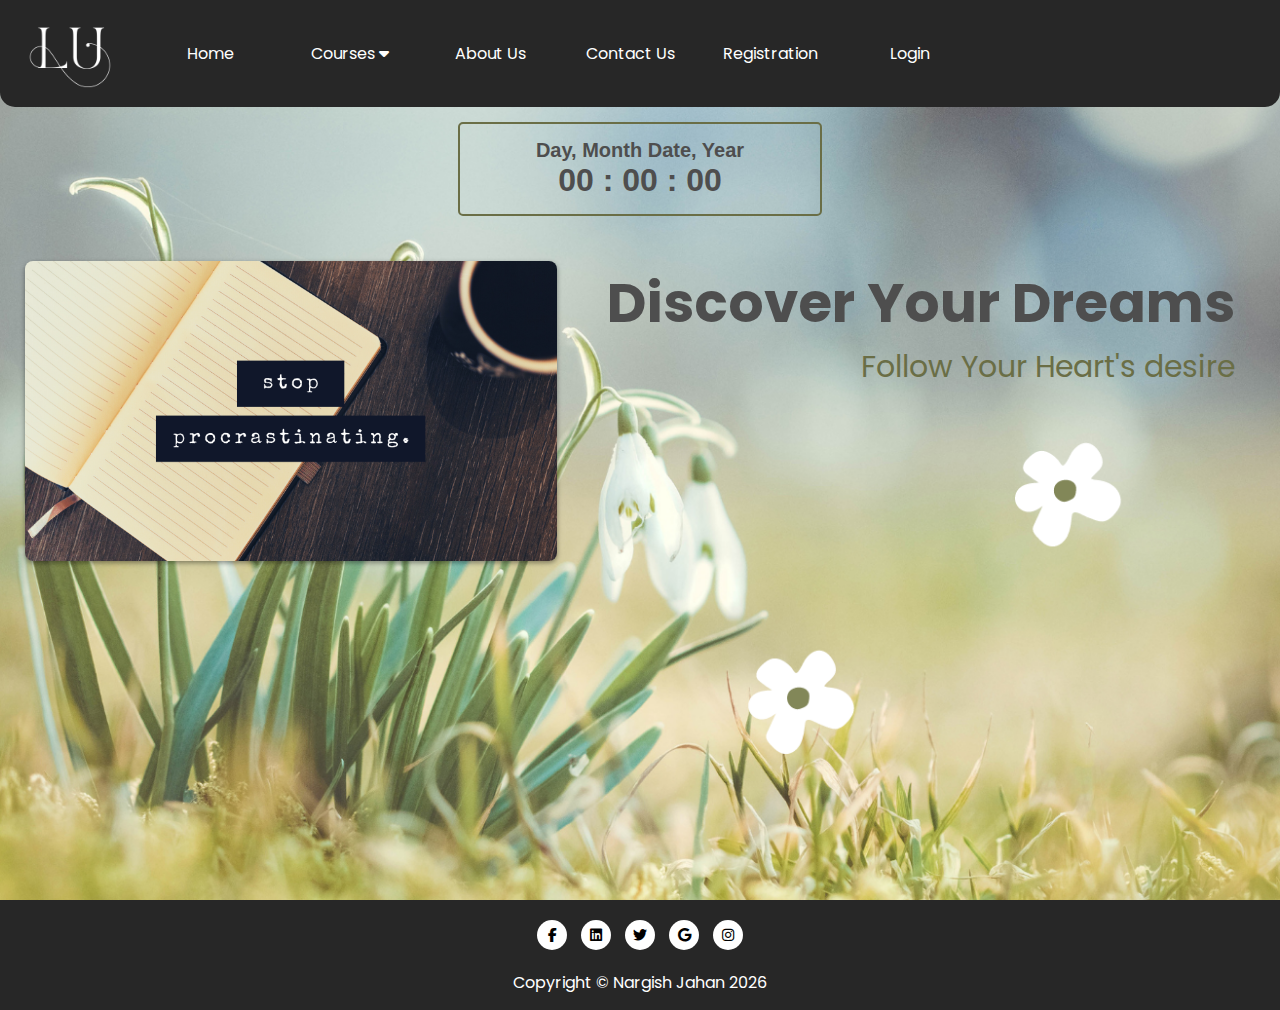
<file: index.html>
<!DOCTYPE html>
<html lang="en">

<head>
    <meta charset="UTF-8">
    <meta http-equiv="X-UA-Compatible" content="IE=edge">
    <meta name="viewport" content="width=device-width, initial-scale=1.0">
    <link rel="stylesheet" href="index.css">
    <link rel="stylesheet" href="headerFooter.css">
    <link rel="stylesheet" href="https://cdnjs.cloudflare.com/ajax/libs/font-awesome/6.1.1/css/all.min.css">
    <title>Leading CS Institute</title>
</head>

<body>
    <section class="header">
        <nav>
            <a href="index.html"> <img src="logo (3).png" alt="logo" id="logo">
            </a>
            <i class="fa fa-bars" onclick="showMenu()" id="show"></i>
            <i class="fa fa-bars" onclick="hideMenu()" id="hide"></i>
            <div class="nav-lists" id="navLinks">
                <ul>
                    <li><a href="index.html">Home</a></li>
                    <li><a href="#">Courses <i class="fa fa-caret-down"></i></a>
                        <ul>
                            <li><a href="oop.html">OOP</a></li>
                            <li><a href="java.html">JAVA</a></li>
                            <li><a href="toc.html">TOC</a></li>
                            <li><a href="js.html">JavaScript</a></li>
                            <li><a href="ml.html">ML</a></li>
                        </ul>
                    </li>
                    <li><a href="about.html">About Us</a></li>
                    <li><a href="contactUs.html">Contact Us</a></li>
                    <li><a href="registration.html">Registration</a></li>
                    <li><a href="login.html">Login</a></li>
                </ul>
            </div>
        </nav>
        <div class="datetime">
            <h2 id="date">Day, Month Date, Year</h2>
            <h1 id="clock">00 : 00 : 00</h1>
        </div>


        <div class="container">
            <div class="banner">
                <img height="300" max-width="700" name="slide" src="Coffee.png" />
            </div>
            <div class="text">
                <h1>Discover Your Dreams</h1>
                <p>Follow Your Heart's desire</p>
            </div>
        </div>
    </section>

    <footer class="bottom-container">
        <ul>
            <li><a href="https://www.facebook.com/jaaahaaan"><i class="fa-brands fa-facebook-f"></i></a></li>
            <li><a href="#"><i class="fa-brands fa-linkedin"></i></a></li>
            <li><a href="#"><i class="fa-brands fa-twitter"></i></a></li>
            <li><a href="#"><i class="fa-brands fa-google"></i></a></li>
            <li><a href="#"><i class="fa-brands fa-instagram"></i></a></li>
        </ul>
        <p>Copyright &copy; Nargish Jahan <span id="year"></span></p>
    </footer>

    <script src="menu.js"></script>
    <script src="index.js"></script>

</body>

</html>
</file>
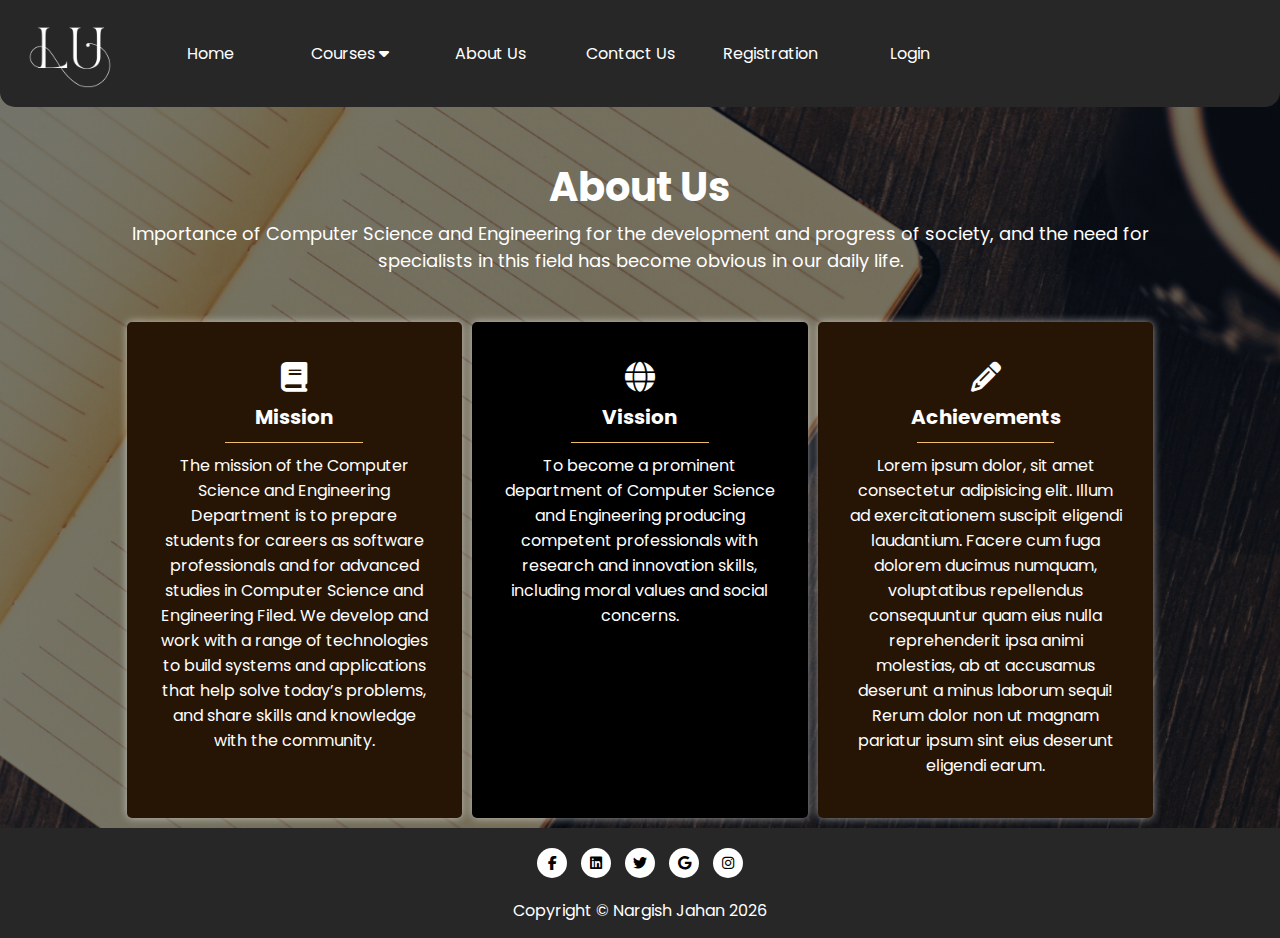
<file: about.html>
<!DOCTYPE html>
<html lang="en">

<head>
    <meta charset="UTF-8">
    <meta http-equiv="X-UA-Compatible" content="IE=edge">
    <meta name="viewport" content="width=device-width, initial-scale=1.0">
    <link rel="stylesheet" href="headerFooter.css">
    <link rel="stylesheet" href="about.css">
    <link rel="stylesheet" href="https://cdnjs.cloudflare.com/ajax/libs/font-awesome/6.1.1/css/all.min.css">

    <title>About Us</title>
</head>

<body>
    <nav>
        <a href="index.html"> <img src="logo (3).png" alt="logo" id="logo">
        </a>
        <i class="fa fa-bars" onclick="showMenu()" id="show"></i>
        <i class="fa fa-bars" onclick="hideMenu()" id="hide"></i>
        <div class="nav-lists" id="navLinks">
            <ul>
                <li><a href="index.html">Home</a></li>
                <li><a href="#">Courses <i class="fa fa-caret-down"></i></a>
                    <ul>
                        <li><a href="oop.html">OOP</a></li>
                        <li><a href="java.html">JAVA</a></li>
                        <li><a href="toc.html">TOC</a></li>
                        <li><a href="js.html">JavaScript</a></li>
                        <li><a href="ml.html">ML</a></li>
                    </ul>
                </li>
                <li><a href="about.html">About Us</a></li>
                <li><a href="contactUs.html">Contact Us</a></li>
                <li><a href="registration.html">Registration</a></li>
                <li><a href="login.html">Login</a></li>
            </ul>
        </div>
    </nav>
    <div class="about">
        <div class="about-1">
            <h1>About Us</h1>
            <p>Importance of Computer Science and Engineering for the development and progress of society, and the need
                for specialists in this field has become obvious in our daily life.</p>
        </div>

        <div class="about-2">
            <div class="content">
                <i class="fa fa-book"></i>
                <h3>Mission</h3>
                <hr>
                <p>The mission of the Computer Science and Engineering Department is to prepare students for careers as
                    software professionals and for advanced studies in Computer Science and Engineering Filed. We
                    develop and work with a range of technologies to build systems and applications that help solve
                    today’s problems, and share skills and knowledge with the community.</p>
            </div>
            <div class="content">
                <i class="fa fa-globe"></i>
                <h3>Vission</h3>
                <hr>
                <p>To become a prominent department of Computer Science and Engineering producing competent
                    professionals with research and innovation skills, including moral values and social concerns.</p>
            </div>
            <div class="content">
                <i class="fa fa-pencil"></i>
                <h3>Achievements</h3>
                <hr>
                <p>Lorem ipsum dolor, sit amet consectetur adipisicing elit. Illum ad exercitationem suscipit eligendi
                    laudantium. Facere cum fuga dolorem ducimus numquam, voluptatibus repellendus consequuntur quam eius
                    nulla reprehenderit ipsa animi molestias, ab at accusamus deserunt a minus laborum sequi! Rerum
                    dolor non ut magnam pariatur ipsum sint eius deserunt eligendi earum.</p>
            </div>
        </div>
    </div>
    <footer class="bottom-container">
        <ul>
            <li><a href="https://www.facebook.com/jaaahaaan"><i class="fa-brands fa-facebook-f"></i></a></li>
            <li><a href="#"><i class="fa-brands fa-linkedin"></i></a></li>
            <li><a href="#"><i class="fa-brands fa-twitter"></i></a></li>
            <li><a href="#"><i class="fa-brands fa-google"></i></a></li>
            <li><a href="#"><i class="fa-brands fa-instagram"></i></a></li>
        </ul>
        <p>Copyright &copy; Nargish Jahan <span id="year"></span></p>
    </footer>
    <script src="menu.js"></script>
</body>

</html>
</file>
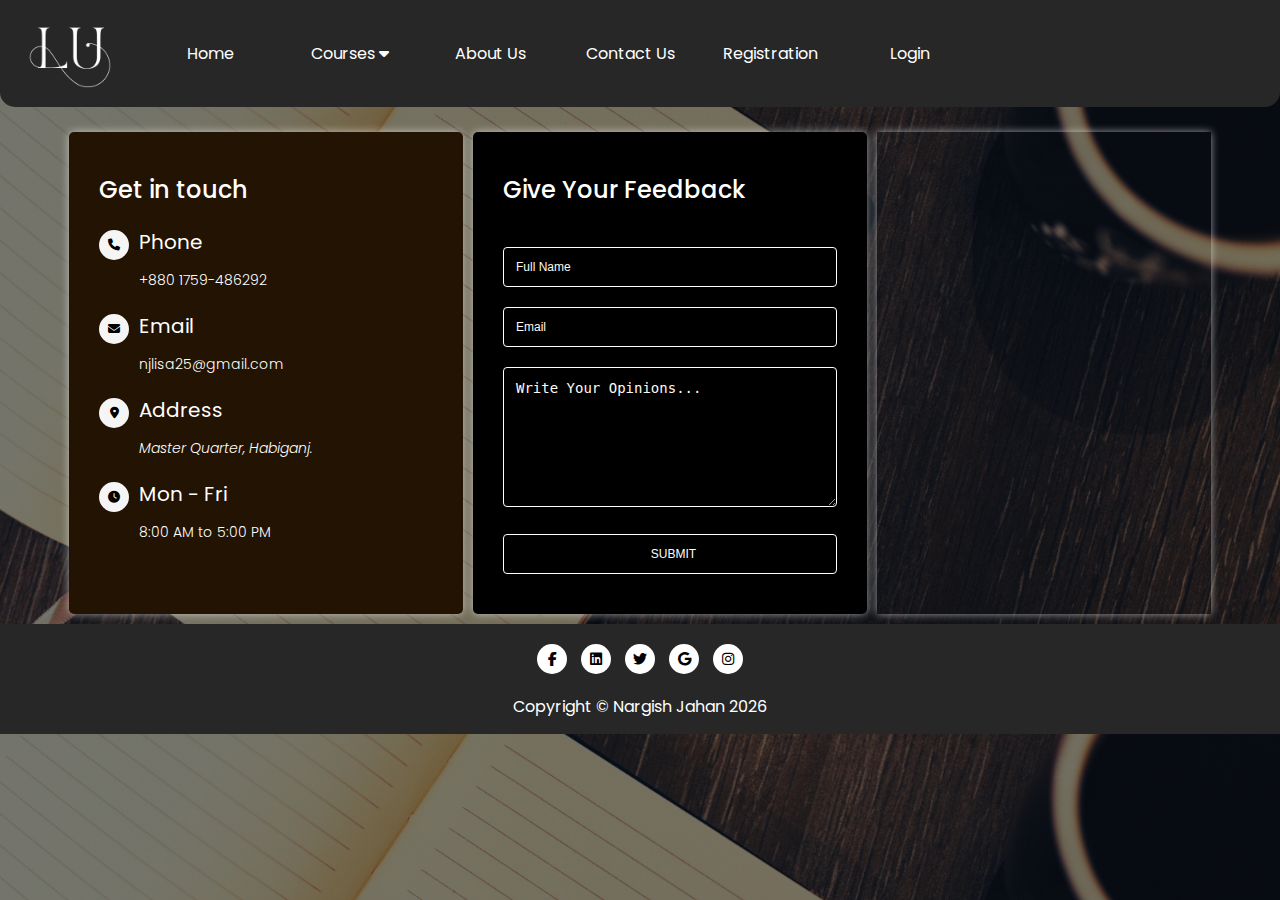
<file: contactUs.html>
<!DOCTYPE html>
<html lang="en">

<head>
    <meta charset="UTF-8">
    <meta http-equiv="X-UA-Compatible" content="IE=edge">
    <meta name="viewport" content="width=device-width, initial-scale=1.0">
    <link rel="stylesheet" href="contactus.css">
    <link rel="stylesheet" href="https://cdnjs.cloudflare.com/ajax/libs/font-awesome/6.1.1/css/all.min.css">
    <link rel="stylesheet" href="headerFooter.css">

    <title>Contact Us</title>
</head>

<body>
    <nav>
        <a href="index.html"> <img src="logo (3).png" alt="logo" id="logo">
        </a>
        <i class="fa fa-bars" onclick="showMenu()" id="show"></i>
        <i class="fa fa-bars" onclick="hideMenu()" id="hide"></i>
        <div class="nav-lists" id="navLinks">
            <ul>
                <li><a href="index.html">Home</a></li>
                <li><a href="#">Courses <i class="fa fa-caret-down"></i></a>
                    <ul>
                        <li><a href="oop.html">OOP</a></li>
                        <li><a href="java.html">JAVA</a></li>
                        <li><a href="toc.html">TOC</a></li>
                        <li><a href="js.html">JavaScript</a></li>
                        <li><a href="ml.html">ML</a></li>
                    </ul>
                </li>
                <li><a href="about.html">About Us</a></li>
                <li><a href="contactUs.html">Contact Us</a></li>
                <li><a href="registration.html">Registration</a></li>
                <li><a href="login.html">Login</a></li>
            </ul>
        </div>
    </nav>
    <div class="contact-wrap">
        <div class="content">
            <h1>Get in touch</h1>
            <h2><i class="fa fa-phone" aria-hidden="true"></i>Phone</h2>
            <p>+880 1759-486292</p>
            <h2><i class="fa fa-envelope" aria-hidden="true"></i>Email</h2>
            <p>njlisa25@gmail.com</p>
            <h2><i class="fa-solid fa-location-dot"></i>Address</h2>
            <address>Master Quarter, Habiganj.</address>
            <h2><i class="fas fa-clock"></i>Mon - Fri</h2>
            <p>8:00 AM to 5:00 PM</p>

        </div>
        <div class="content">
            <h1>Give Your Feedback</h1>
            <form action="#" method="post" onsubmit="return check()">
                <input type="text" name="fname" id="fname" placeholder="Full Name" class="content-input">
                <i class="err-icon fas fa-exclamation-circle" id="efi"></i>
                <small id="efname"></small>
                <input type="email" name="email" id="email" placeholder="Email" class="content-input">
                <i class="err-icon fas fa-exclamation-circle" id="eei"></i>
                <small id="eemail"></small>
                <textarea placeholder="Write Your Opinions..." name="tarea" id="tarea" cols="15" rows="5"
                    class="content-textarea"></textarea> </td>
                <i class="err-icon fas fa-exclamation-circle" id="eti"></i>
                <small id="etarea"></small>
                <input type="submit" name="submit" id="submit" value="SUBMIT" class="content-btn">
            </form>
        </div>
        <div class="content">
            <iframe
                src="https://www.google.com/maps/embed?pb=!1m18!1m12!1m3!1d1817.0487683483407!2d91.41163325793636!3d24.377910139143662!2m3!1f0!2f0!3f0!3m2!1i1024!2i768!4f13.1!3m3!1m2!1s0x37514457a7b02043%3A0x30fc6e74b733af84!2sMaster%20Quarter%20Rd%2C%20Habiganj!5e0!3m2!1sen!2sbd!4v1652184838828!5m2!1sen!2sbd"
                width="100%" height="auto" style="border:0;" allowfullscreen="" loading="lazy"
                referrerpolicy="no-referrer-when-downgrade"></iframe>
        </div>
    </div>
    <footer class="bottom-container">
        <ul>
            <li><a href="https://www.facebook.com/jaaahaaan"><i class="fa-brands fa-facebook-f"></i></a></li>
            <li><a href="#"><i class="fa-brands fa-linkedin"></i></a></li>
            <li><a href="#"><i class="fa-brands fa-twitter"></i></a></li>
            <li><a href="#"><i class="fa-brands fa-google"></i></a></li>
            <li><a href="#"><i class="fa-brands fa-instagram"></i></a></li>
        </ul>
        <p>Copyright &copy; Nargish Jahan <span id="year"></span></p>
    </footer>

    <script src="menu.js"></script>
    <script src="validation.js"></script>
</body>

</html>
</file>
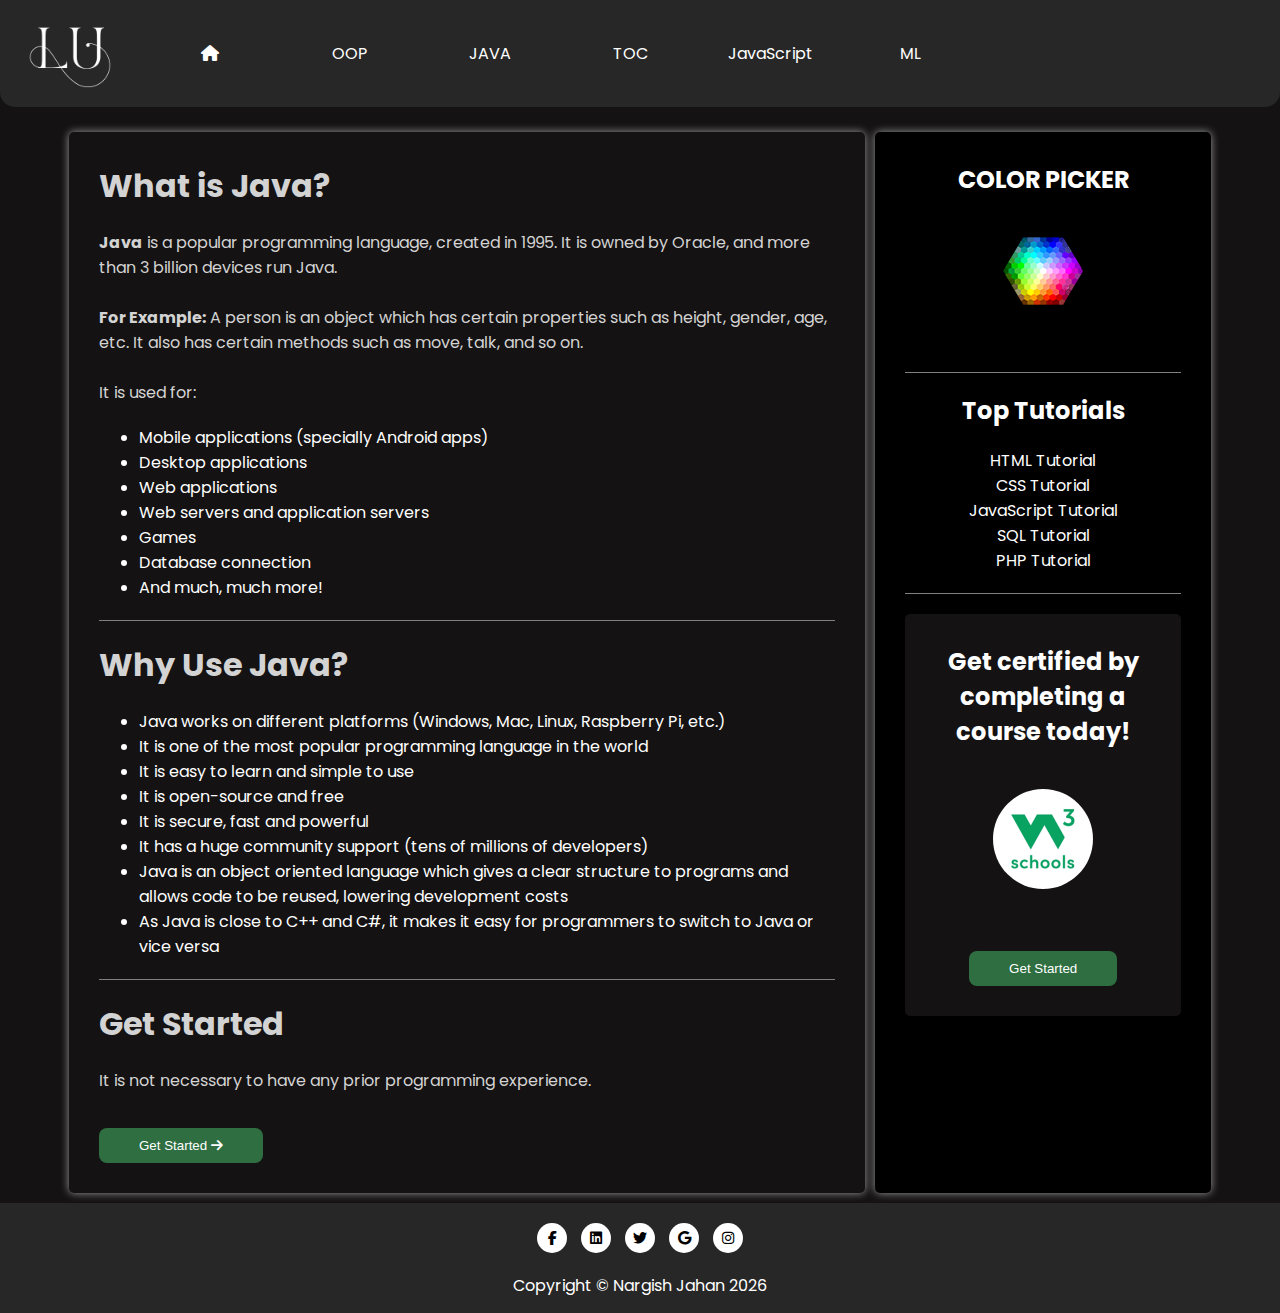
<file: java.html>
<!DOCTYPE html>
<html lang="en">

<head>
    <meta charset="UTF-8">
    <meta http-equiv="X-UA-Compatible" content="IE=edge">
    <meta name="viewport" content="width=device-width, initial-scale=1.0">
    <link rel="stylesheet" href="courses.css">
    <link rel="stylesheet" href="https://cdnjs.cloudflare.com/ajax/libs/font-awesome/6.1.1/css/all.min.css">
    <link rel="stylesheet" href="headerFooter.css">
    <title>JAVA</title>
</head>

<body>
    <nav>
        <a href="index.html"> <img src="logo (3).png" alt="logo" id="logo">
        </a>
        <i class="fa fa-bars" onclick="showMenu()" id="show"></i>
        <i class="fa fa-bars" onclick="hideMenu()" id="hide"></i>
        <div class="nav-lists" id="navLinks">
            <ul>
                <li><a href="index.html"><i class="fa fa-home"></i></a></li>
                <li><a href="oop.html">OOP</a> </li>
                <li><a href="java.html">JAVA</a></li>
                <li><a href="toc.html">TOC</a></li>
                <li><a href="js.html">JavaScript</a></li>
                <li><a href="ml.html">ML</a></li>

            </ul>
        </div>
    </nav>
    <div class="content-wrap">
        <div class="content">
            <h1>What is Java?</h1>
            <p><b>Java</b> is a popular programming language, created in 1995.

                It is owned by Oracle, and more than 3 billion devices run Java.<br><br>
                <b>For Example:</b> A person is an object which has certain properties such as height, gender, age, etc.
                It
                also has certain methods such as move, talk, and so on.<br><br>
                It is used for:
            <ul>
                <li>Mobile applications (specially Android apps)</li>
                <li>Desktop applications</li>
                <li>Web applications</li>
                <li>Web servers and application servers</li>
                <li>Games</li>
                <li>Database connection</li>
                <li>And much, much more!</li>
            </ul>
            </p>
            <hr>
            <h1>Why Use Java?</h1>
            <p>
            <ul>
                <li>Java works on different platforms (Windows, Mac, Linux, Raspberry Pi, etc.)</li>
                <li>It is one of the most popular programming language in the world</li>
                <li>It is easy to learn and simple to use</li>
                <li>It is open-source and free</li>
                <li>It is secure, fast and powerful</li>
                <li>It has a huge community support (tens of millions of developers)</li>
                <li>Java is an object oriented language which gives a clear structure to programs and allows code to be
                    reused, lowering development costs</li>
                <li>As Java is close to C++ and C#, it makes it easy for programmers to switch to Java or vice versa
                </li>
            </ul>
            </p>
            <hr>
            <h1>Get Started</h1>
            <p>It is not necessary to have any prior programming experience.</p>
            <button class="btn"><a href="https://www.w3schools.com/java/java_getstarted.asp">Get Started <i
                        class="fa-solid fa-arrow-right"></i></a></button>
        </div>

        <div class="content">
            <h2>COLOR PICKER</h2>
            <a href="https://www.w3schools.com/colors/colors_picker.asp"><img src="colorpicker2000.png"
                    alt="color picker"></a>
            <hr>
            <h2>Top Tutorials</h2>
            <p>
            <ul>
                <li><a href="https://www.w3schools.com/html/default.asp">HTML Tutorial</li></a>
                <li><a href="https://www.w3schools.com/css/default.asp">CSS Tutorial</li></a>
                <li><a href="https://www.w3schools.com/js/default.asp">JavaScript Tutorial</li></a>
                <li><a href="https://www.w3schools.com/sql/default.asp">SQL Tutorial</li></a>
                <li><a href="https://www.w3schools.com/php/default.asp">PHP Tutorial</li></a>
            </ul>
            </p>

            <hr>
            <div class="box">
                <h2>Get certified by completing a course today!</h2>
                <img src="large.webp" alt="w3schools" id="w3">
                <button class="btn"><a href="https://courses.w3schools.com/">Get Started</a></button>
            </div>
        </div>
    </div>
    <footer class="bottom-container">
        <ul>
            <li><a href="https://www.facebook.com/jaaahaaan"><i class="fa-brands fa-facebook-f"></i></a></li>
            <li><a href="#"><i class="fa-brands fa-linkedin"></i></a></li>
            <li><a href="#"><i class="fa-brands fa-twitter"></i></a></li>
            <li><a href="#"><i class="fa-brands fa-google"></i></a></li>
            <li><a href="#"><i class="fa-brands fa-instagram"></i></a></li>
        </ul>
        <p>Copyright &copy; Nargish Jahan <span id="year"></span></p>
    </footer>
    <script src="menu.js"></script>
</body>

</html>
</file>
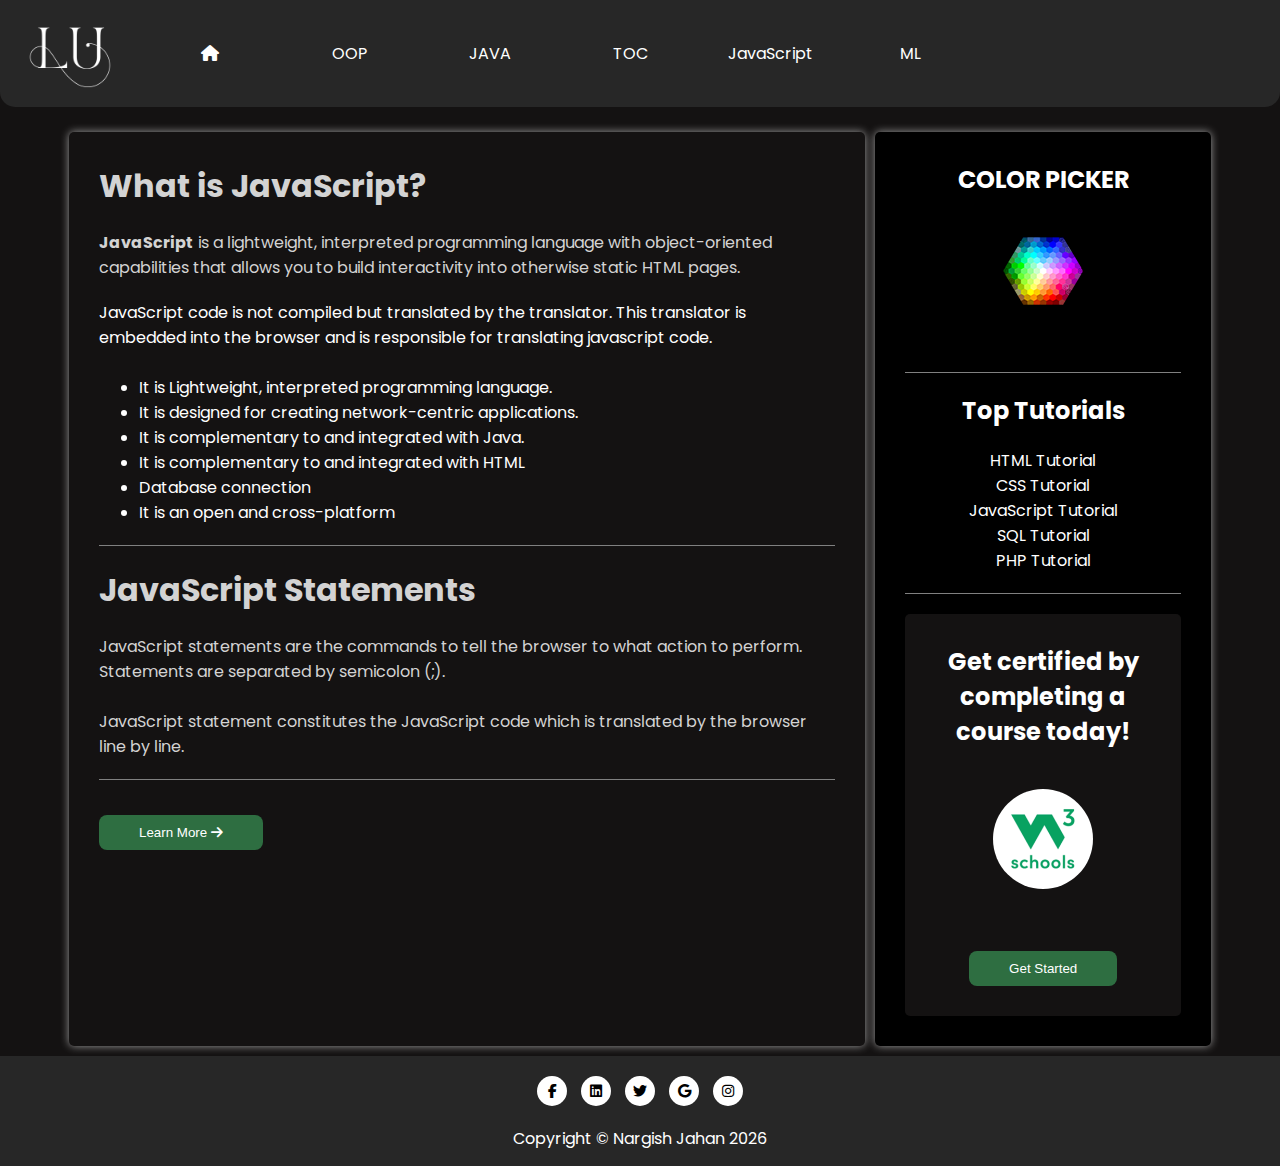
<file: js.html>
<!DOCTYPE html>
<html lang="en">

<head>
    <meta charset="UTF-8">
    <meta http-equiv="X-UA-Compatible" content="IE=edge">
    <meta name="viewport" content="width=device-width, initial-scale=1.0">
    <link rel="stylesheet" href="courses.css">
    <link rel="stylesheet" href="https://cdnjs.cloudflare.com/ajax/libs/font-awesome/6.1.1/css/all.min.css">
    <link rel="stylesheet" href="headerFooter.css">
    <title>JavaScript</title>
</head>

<body>
    <nav>
        <a href="index.html"> <img src="logo (3).png" alt="logo" id="logo">
        </a>
        <i class="fa fa-bars" onclick="showMenu()" id="show"></i>
        <i class="fa fa-bars" onclick="hideMenu()" id="hide"></i>
        <div class="nav-lists" id="navLinks">
            <ul>
                <li><a href="index.html"><i class="fa fa-home"></i></a></li>
                <li><a href="oop.html">OOP</a> </li>
                <li><a href="java.html">JAVA</a></li>
                <li><a href="toc.html">TOC</a></li>
                <li><a href="js.html">JavaScript</a></li>
                <li><a href="ml.html">ML</a></li>

            </ul>
        </div>
    </nav>
    <div class="content-wrap">
        <div class="content">
            <h1>What is JavaScript?</h1>
            <p><b>JavaScript</b> is a lightweight, interpreted programming language with object-oriented capabilities
                that allows you to build interactivity into otherwise static HTML pages.


            <blockquote>JavaScript code is not compiled but translated by the translator. This translator is embedded
                into the browser and is responsible for translating javascript code.</blockquote>
            <br>
            <ul>
                <li>It is Lightweight, interpreted programming language.</li>
                <li>It is designed for creating network-centric applications.</li>
                <li>It is complementary to and integrated with Java.</li>
                <li>It is complementary to and integrated with HTML</li>
                <li>Database connection</li>
                <li>It is an open and cross-platform</li>
            </ul>
            </p>
            <hr>
            <h1>JavaScript Statements</h1>
            <p>
                JavaScript statements are the commands to tell the browser to what action to perform. Statements are
                separated by semicolon (;).

                <br><br>JavaScript statement constitutes the JavaScript code which is translated by the browser line by
                line.
            </p>
            <hr>
            <button class="btn"><a href="https://www.w3schools.com/js/js_intro.asp">Learn More <i
                        class="fa-solid fa-arrow-right"></i></a></button>
        </div>

        <div class="content">
            <h2>COLOR PICKER</h2>
            <a href="https://www.w3schools.com/colors/colors_picker.asp"><img src="colorpicker2000.png"
                    alt="color picker"></a>

            <hr>
            <h2>Top Tutorials</h2>
            <p>
            <ul>
                <li><a href="https://www.w3schools.com/html/default.asp">HTML Tutorial</li></a>
                <li><a href="https://www.w3schools.com/css/default.asp">CSS Tutorial</li></a>
                <li><a href="https://www.w3schools.com/js/default.asp">JavaScript Tutorial</li></a>
                <li><a href="https://www.w3schools.com/sql/default.asp">SQL Tutorial</li></a>
                <li><a href="https://www.w3schools.com/php/default.asp">PHP Tutorial</li></a>
            </ul>
            </p>

            <hr>
            <div class="box">
                <h2>Get certified by completing a course today!</h2>
                <img src="large.webp" alt="w3schools" id="w3">
                <button class="btn"><a href="https://courses.w3schools.com/">Get Started</a></button>
            </div>
        </div>
    </div>
    <footer class="bottom-container">
        <ul>
            <li><a href="https://www.facebook.com/jaaahaaan"><i class="fa-brands fa-facebook-f"></i></a></li>
            <li><a href="#"><i class="fa-brands fa-linkedin"></i></a></li>
            <li><a href="#"><i class="fa-brands fa-twitter"></i></a></li>
            <li><a href="#"><i class="fa-brands fa-google"></i></a></li>
            <li><a href="#"><i class="fa-brands fa-instagram"></i></a></li>
        </ul>
        <p>Copyright &copy; Nargish Jahan <span id="year"></span></p>
    </footer>
    <script src="menu.js"></script>
</body>

</html>
</file>
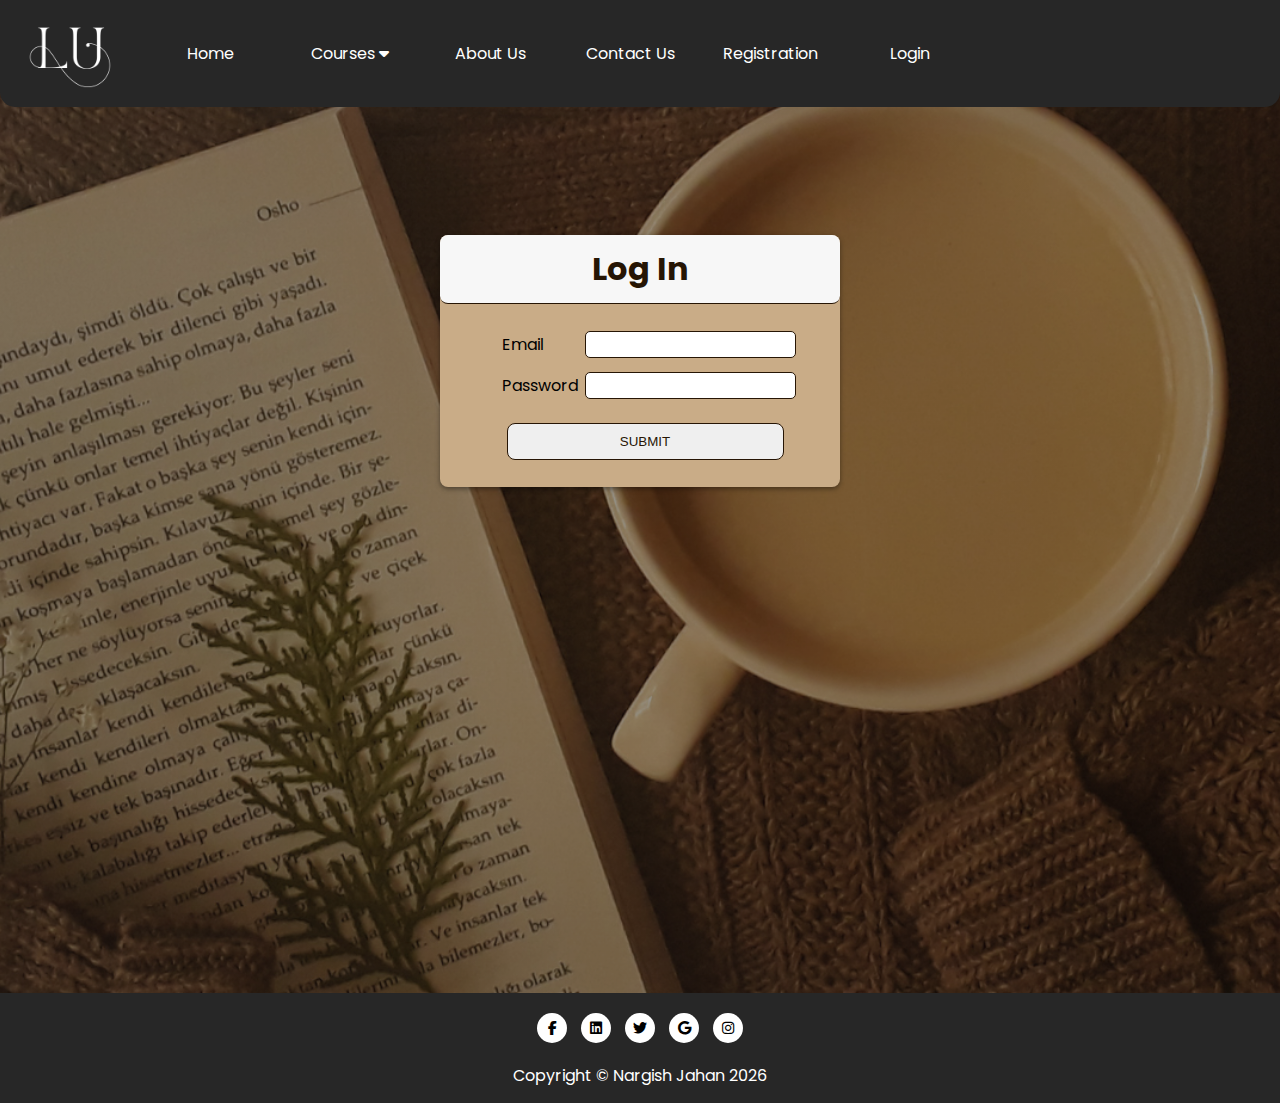
<file: login.html>
<!DOCTYPE html>
<html lang="en">

<head>
    <meta charset="UTF-8">
    <meta http-equiv="X-UA-Compatible" content="IE=edge">
    <meta name="viewport" content="width=device-width, initial-scale=1.0">
    <link rel="stylesheet" href="login.css">
    <link rel="stylesheet" href="https://cdnjs.cloudflare.com/ajax/libs/font-awesome/6.1.1/css/all.min.css">
    <link rel="stylesheet" href="headerFooter.css">

    <title>Log In</title>
</head>

<body>
    <nav>
        <a href="index.html"> <img src="logo (3).png" alt="logo" id="logo">
        </a>
        <i class="fa fa-bars" onclick="showMenu()" id="show"></i>
        <i class="fa fa-bars" onclick="hideMenu()" id="hide"></i>
        <div class="nav-lists" id="navLinks">
            <ul>
                <li><a href="index.html">Home</a></li>
                <li><a href="#">Courses <i class="fa fa-caret-down"></i></a>
                    <ul>
                        <li><a href="oop.html">OOP</a></li>
                        <li><a href="java.html">JAVA</a></li>
                        <li><a href="toc.html">TOC</a></li>
                        <li><a href="js.html">JavaScript</a></li>
                        <li><a href="ml.html">ML</a></li>
                    </ul>
                </li>
                <li><a href="about.html">About Us</a></li>
                <li><a href="contactUs.html">Contact Us</a></li>
                <li><a href="registration.html">Registration</a></li>
                <li><a href="login.html">Login</a></li>
            </ul>
        </div>
    </nav>
    <div class="content-wrap">
        <div class="container">
            <div class="header">
                <h1>Log In</h1>
            </div>
            <form action="#" method="post" onsubmit="return loginValidation()">
                <table>
                    <tr>
                        <td><label for="email">Email</label></td>
                        <td><input type="email" name="email" id="email"></td>
                    </tr>
                    <tr>
                        <td colspan="2" style="text-align: end;">
                            <i class="err-icon fas fa-exclamation-circle" id="eei"></i>
                            <small id="eemail"></small>
                        </td>
                    </tr>
                    <tr>
                        <td><label for="pass">Password</label></td>
                        <td><input type="password" name="pass" id="pass"></td>
                    </tr>
                    <tr>
                        <td colspan="2" style="text-align: end;">
                            <i class="err-icon fas fa-exclamation-circle" id="epi"></i>
                            <small id="epass"></small>
                        </td>
                    </tr>

                    <tr>
                        <td colspan="2"> <input type="submit" name="submit" id="submit" value="SUBMIT" class="btn">
                        </td>
                    </tr>
                </table>
            </form>
        </div>
    </div>


    <footer class="bottom-container">
        <ul>
            <li><a href="https://www.facebook.com/jaaahaaan"><i class="fa-brands fa-facebook-f"></i></a></li>
            <li><a href="#"><i class="fa-brands fa-linkedin"></i></a></li>
            <li><a href="#"><i class="fa-brands fa-twitter"></i></a></li>
            <li><a href="#"><i class="fa-brands fa-google"></i></a></li>
            <li><a href="#"><i class="fa-brands fa-instagram"></i></a></li>
        </ul>
        <p>Copyright &copy; Nargish Jahan <span id="year"></span></p>
    </footer>
    <script src="menu.js"></script>
    <script src="validation.js"></script>

</body>

</html>
</file>
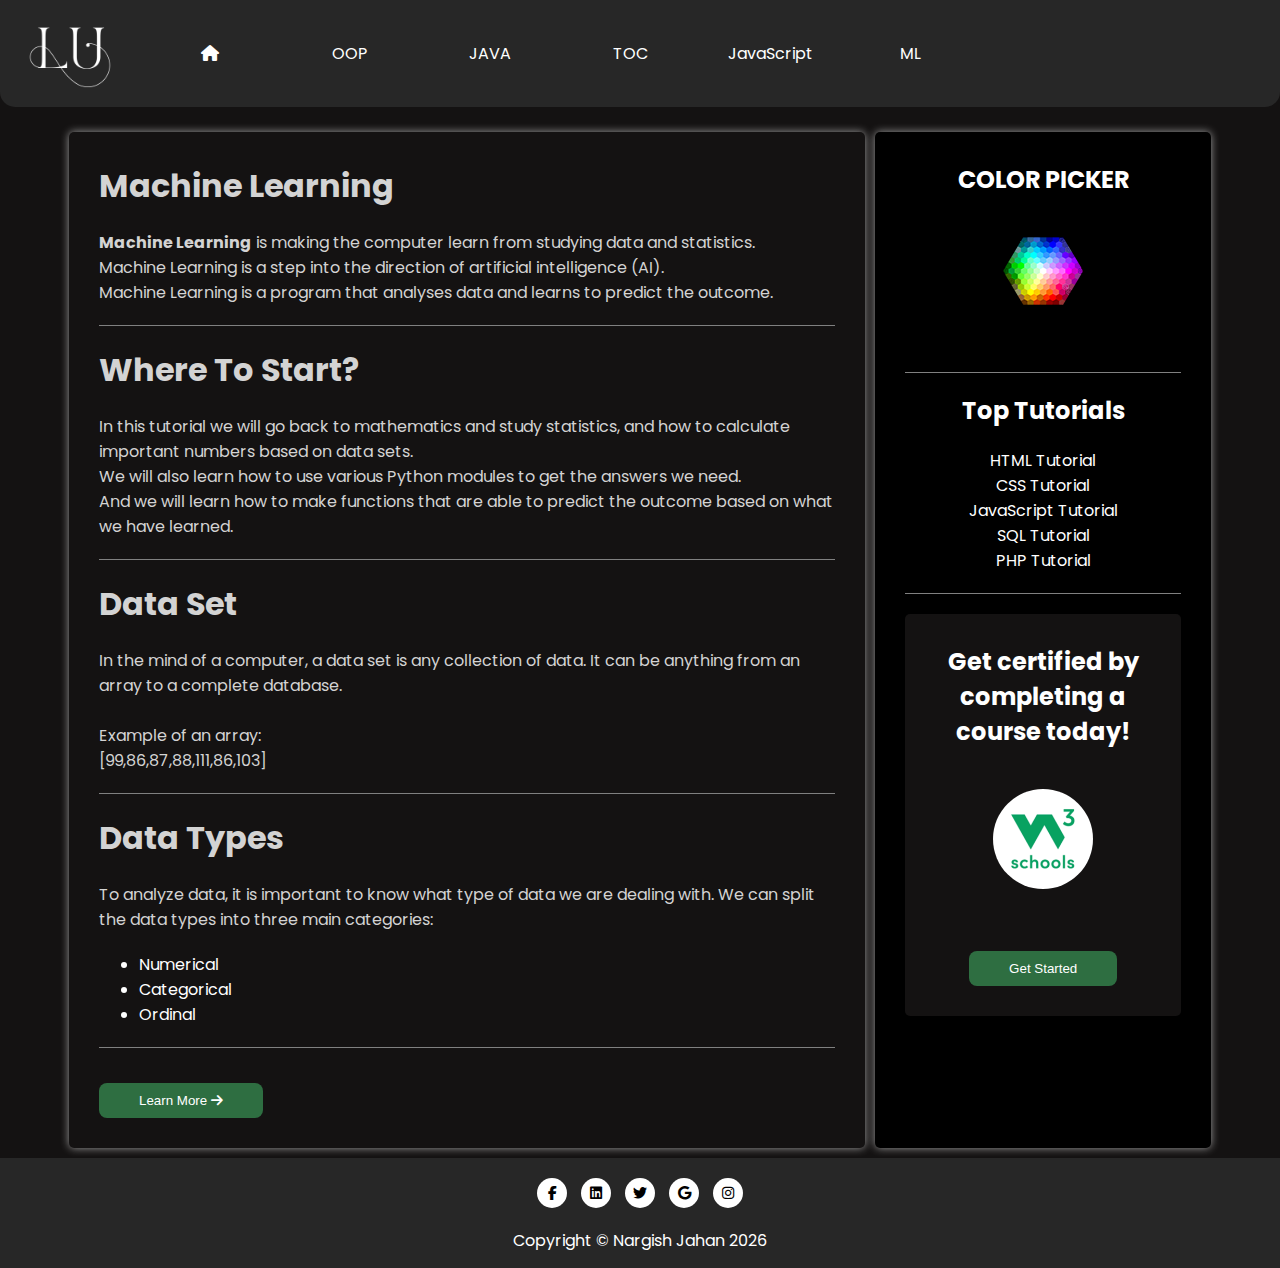
<file: ml.html>
<!DOCTYPE html>
<html lang="en">

<head>
    <meta charset="UTF-8">
    <meta http-equiv="X-UA-Compatible" content="IE=edge">
    <meta name="viewport" content="width=device-width, initial-scale=1.0">
    <link rel="stylesheet" href="courses.css">
    <link rel="stylesheet" href="https://cdnjs.cloudflare.com/ajax/libs/font-awesome/6.1.1/css/all.min.css">
    <link rel="stylesheet" href="headerFooter.css">
    <title>Machine Learning</title>
</head>

<body>
    <nav>
        <a href="index.html"> <img src="logo (3).png" alt="logo" id="logo">
        </a>
        <i class="fa fa-bars" onclick="showMenu()" id="show"></i>
        <i class="fa fa-bars" onclick="hideMenu()" id="hide"></i>
        <div class="nav-lists" id="navLinks">
            <ul>
                <li><a href="index.html"><i class="fa fa-home"></i></a></li>
                <li><a href="oop.html">OOP</a> </li>
                <li><a href="java.html">JAVA</a></li>
                <li><a href="toc.html">TOC</a></li>
                <li><a href="js.html">JavaScript</a></li>
                <li><a href="ml.html">ML</a></li>

            </ul>
        </div>
    </nav>
    <div class="content-wrap">
        <div class="content">
            <h1>Machine Learning</h1>
            <p><b>Machine Learning</b> is making the computer learn from studying data and statistics.
                <br>
                Machine Learning is a step into the direction of artificial intelligence (AI).
                <br>
                Machine Learning is a program that analyses data and learns to predict the outcome.
            </p>
            <hr>
            <h1>Where To Start?</h1>
            <p>
                In this tutorial we will go back to mathematics and study statistics, and how to calculate important
                numbers based on data sets.
                <br>
                We will also learn how to use various Python modules to get the answers we need.
                <br>
                And we will learn how to make functions that are able to predict the outcome based on what we have
                learned.
            </p>
            <hr>
            <h1>Data Set</h1>
            <p>
                In the mind of a computer, a data set is any collection of data. It can be anything from an array to a
                complete database.
                <br><br>
                Example of an array:
                <br>[99,86,87,88,111,86,103]
            </p>
            <hr>
            <h1>Data Types</h1>
            <p>
                To analyze data, it is important to know what type of data we are dealing with.

                We can split the data types into three main categories:
            <ul>
                <li>Numerical</li>
                <li>Categorical</li>
                <li>Ordinal</li>
            </ul>
            </p>
            <hr>
            <button class="btn"><a href="https://www.w3schools.com/python/python_ml_getting_started.asp">Learn More <i
                        class="fa-solid fa-arrow-right"></i></a></button>
        </div>

        <div class="content">
            <h2>COLOR PICKER</h2>
            <a href="https://www.w3schools.com/colors/colors_picker.asp"><img src="colorpicker2000.png"
                    alt="color picker"></a>

            <hr>
            <h2>Top Tutorials</h2>
            <p>
            <ul>
                <li><a href="https://www.w3schools.com/html/default.asp">HTML Tutorial</li></a>
                <li><a href="https://www.w3schools.com/css/default.asp">CSS Tutorial</li></a>
                <li><a href="https://www.w3schools.com/js/default.asp">JavaScript Tutorial</li></a>
                <li><a href="https://www.w3schools.com/sql/default.asp">SQL Tutorial</li></a>
                <li><a href="https://www.w3schools.com/php/default.asp">PHP Tutorial</li></a>
            </ul>
            </p>

            <hr>
            <div class="box">
                <h2>Get certified by completing a course today!</h2>
                <img src="large.webp" alt="w3schools" id="w3">
                <button class="btn"><a href="https://courses.w3schools.com/">Get Started</a></button>
            </div>
        </div>
    </div>
    <footer class="bottom-container">
        <ul>
            <li><a href="https://www.facebook.com/jaaahaaan"><i class="fa-brands fa-facebook-f"></i></a></li>
            <li><a href="#"><i class="fa-brands fa-linkedin"></i></a></li>
            <li><a href="#"><i class="fa-brands fa-twitter"></i></a></li>
            <li><a href="#"><i class="fa-brands fa-google"></i></a></li>
            <li><a href="#"><i class="fa-brands fa-instagram"></i></a></li>
        </ul>
        <p>Copyright &copy; Nargish Jahan <span id="year"></span></p>
    </footer>
    <script src="menu.js"></script>
</body>

</html>
</file>
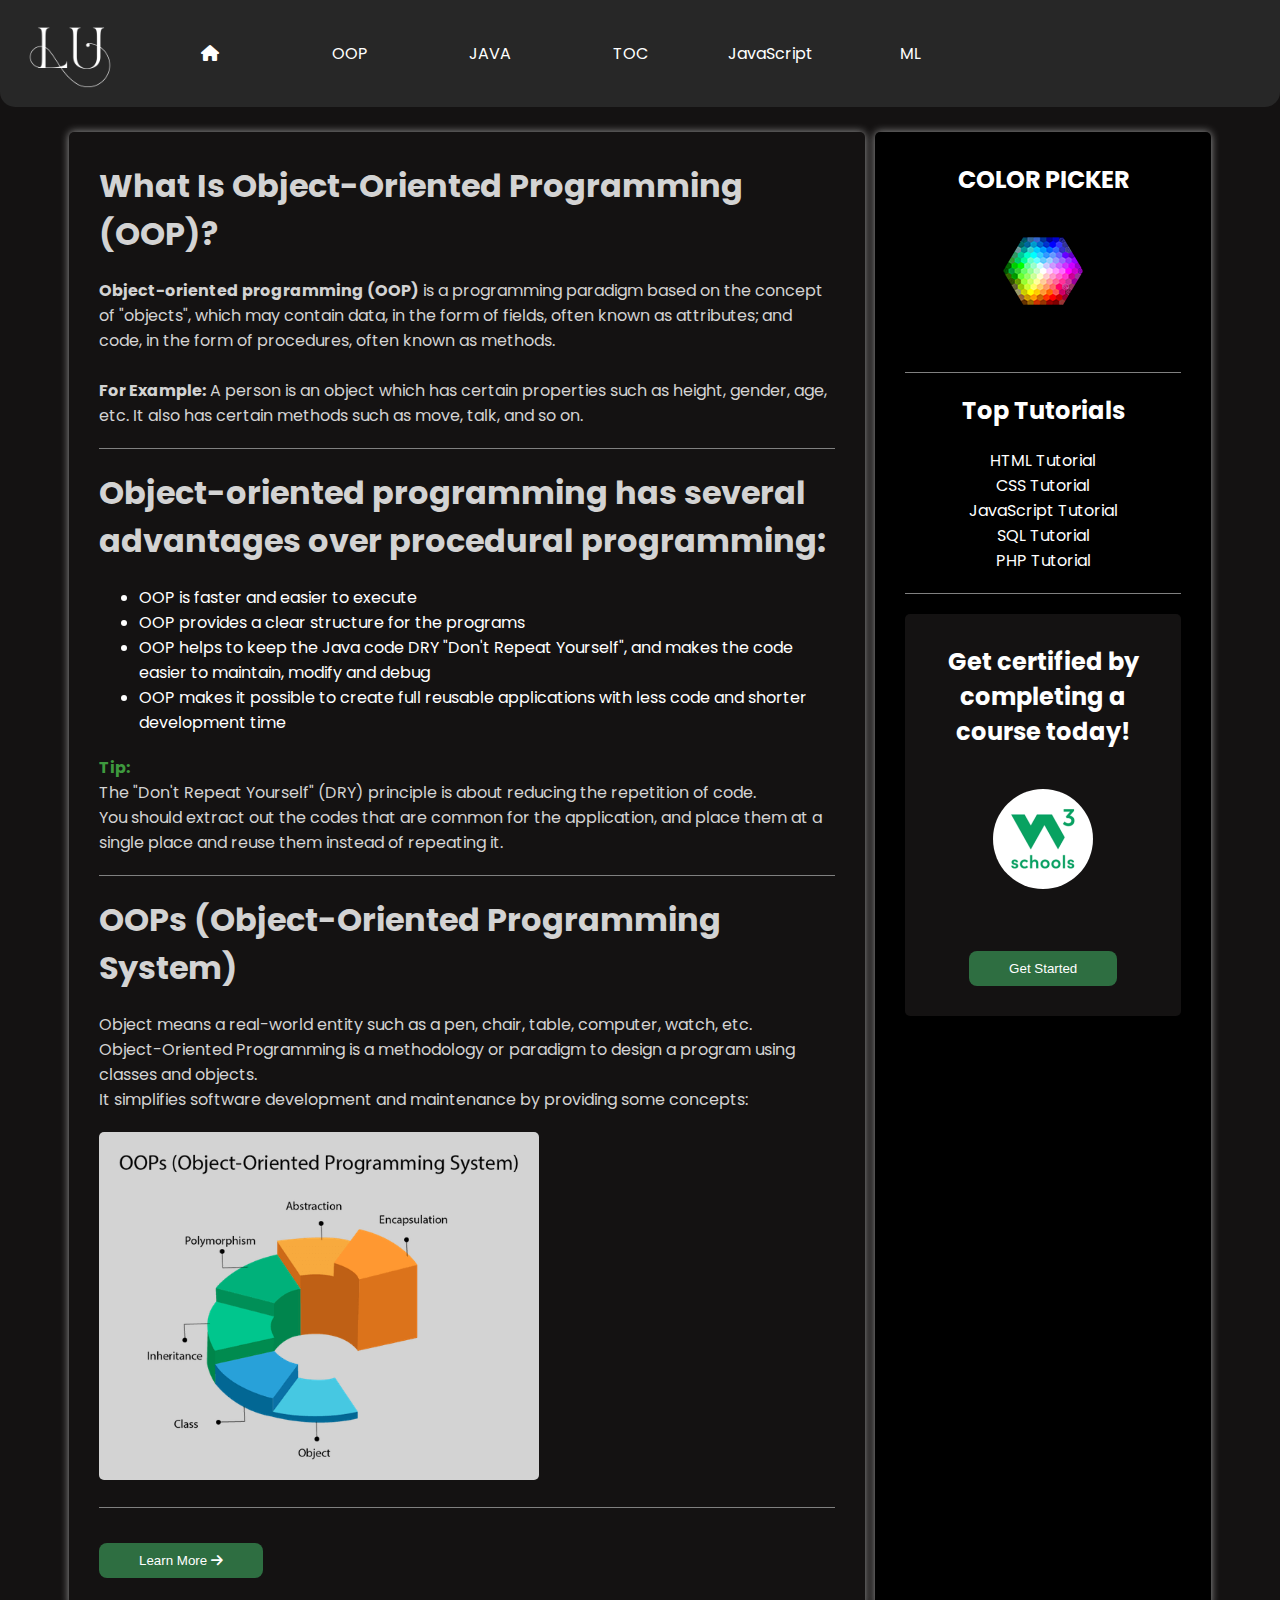
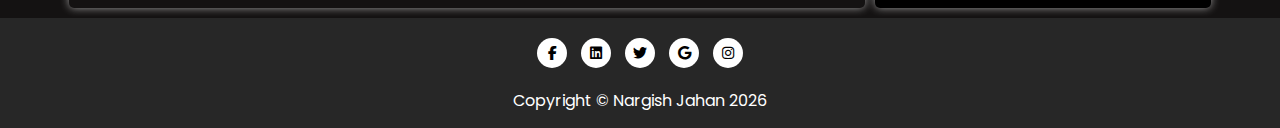
<file: oop.html>
<!DOCTYPE html>
<html lang="en">

<head>
    <meta charset="UTF-8">
    <meta http-equiv="X-UA-Compatible" content="IE=edge">
    <meta name="viewport" content="width=device-width, initial-scale=1.0">
    <link rel="stylesheet" href="courses.css">
    <link rel="stylesheet" href="https://cdnjs.cloudflare.com/ajax/libs/font-awesome/6.1.1/css/all.min.css">
    <link rel="stylesheet" href="headerFooter.css">
    <title>OOP</title>
</head>

<body>
    <nav>
        <a href="index.html"> <img src="logo (3).png" alt="logo" id="logo">
        </a>
        <i class="fa fa-bars" onclick="showMenu()" id="show"></i>
        <i class="fa fa-bars" onclick="hideMenu()" id="hide"></i>
        <div class="nav-lists" id="navLinks">
            <ul>
                <li><a href="index.html"><i class="fa fa-home"></i></a></li>
                <li><a href="oop.html">OOP</a> </li>
                <li><a href="java.html">JAVA</a></li>
                <li><a href="toc.html">TOC</a></li>
                <li><a href="js.html">JavaScript</a></li>
                <li><a href="ml.html">ML</a></li>

            </ul>
        </div>

    </nav>
    <div class="content-wrap">
        <div class="content">
            <h1>What Is Object-Oriented Programming (OOP)?</h1>
            <p><b>Object-oriented programming (OOP)</b> is a programming paradigm based on the concept of "objects",
                which
                may
                contain data, in the form of fields, often known as attributes; and code, in the form of procedures,
                often
                known
                as methods.<br><br>
                <b>For Example:</b> A person is an object which has certain properties such as height, gender, age, etc.
                It
                also has certain methods such as move, talk, and so on.
            </p>
            <hr>
            <h1>Object-oriented programming has several advantages over procedural programming:</h1>
            <p>
            <ul>
                <li>OOP is faster and easier to execute</li>
                <li>OOP provides a clear structure for the programs</li>
                <li>OOP helps to keep the Java code DRY "Don't Repeat Yourself", and makes the code easier to maintain,
                    modify and debug</li>
                <li>OOP makes it possible to create full reusable applications with less code and shorter development
                    time
                </li>
            </ul>
            </p>
            <p>
                <b style="color: rgb(62, 153, 62); display: inline;">Tip: </b><br>The "Don't Repeat Yourself" (DRY)
                principle is about reducing the repetition of code. <br>You should extract out the codes that are common
                for the application, and place them at a single place and reuse them
                instead of repeating it.
            </p>
            <hr>
            <h1>OOPs (Object-Oriented Programming System)</h1>
            <p>Object means a real-world entity such as a pen, chair, table, computer, watch, etc. <br> Object-Oriented
                Programming is a methodology or paradigm to design a program using classes and objects. <br> It
                simplifies
                software development and maintenance by providing some concepts:</p>
            <img src="java-oops.png" alt="oops" id="oops">
            <hr>
            <button class="btn"><a href="https://www.w3schools.com/java/java_oop.asp">Learn More <i
                        class="fa-solid fa-arrow-right"></i></a></button>
        </div>

        <div class="content">
            <h2>COLOR PICKER</h2>
            <a href="https://www.w3schools.com/colors/colors_picker.asp"><img src="colorpicker2000.png"
                    alt="color picker"></a>

            <hr>
            <h2>Top Tutorials</h2>
            <p>
            <ul>
                <li><a href="https://www.w3schools.com/html/default.asp">HTML Tutorial</li></a>
                <li><a href="https://www.w3schools.com/css/default.asp">CSS Tutorial</li></a>
                <li><a href="https://www.w3schools.com/js/default.asp">JavaScript Tutorial</li></a>
                <li><a href="https://www.w3schools.com/sql/default.asp">SQL Tutorial</li></a>
                <li><a href="https://www.w3schools.com/php/default.asp">PHP Tutorial</li></a>
            </ul>
            </p>

            <hr>
            <div class="box">
                <h2>Get certified by completing a course today!</h2>
                <img src="large.webp" alt="w3schools" id="w3">
                <button class="btn"><a href="https://courses.w3schools.com/">Get Started</a></button>
            </div>
        </div>
    </div>
    <footer class="bottom-container">
        <ul>
            <li><a href="https://www.facebook.com/jaaahaaan"><i class="fa-brands fa-facebook-f"></i></a></li>
            <li><a href="#"><i class="fa-brands fa-linkedin"></i></a></li>
            <li><a href="#"><i class="fa-brands fa-twitter"></i></a></li>
            <li><a href="#"><i class="fa-brands fa-google"></i></a></li>
            <li><a href="#"><i class="fa-brands fa-instagram"></i></a></li>
        </ul>
        <p>Copyright &copy; Nargish Jahan <span id="year"></span></p>
    </footer>
    <script src="menu.js"></script>
</body>

</html>
</file>
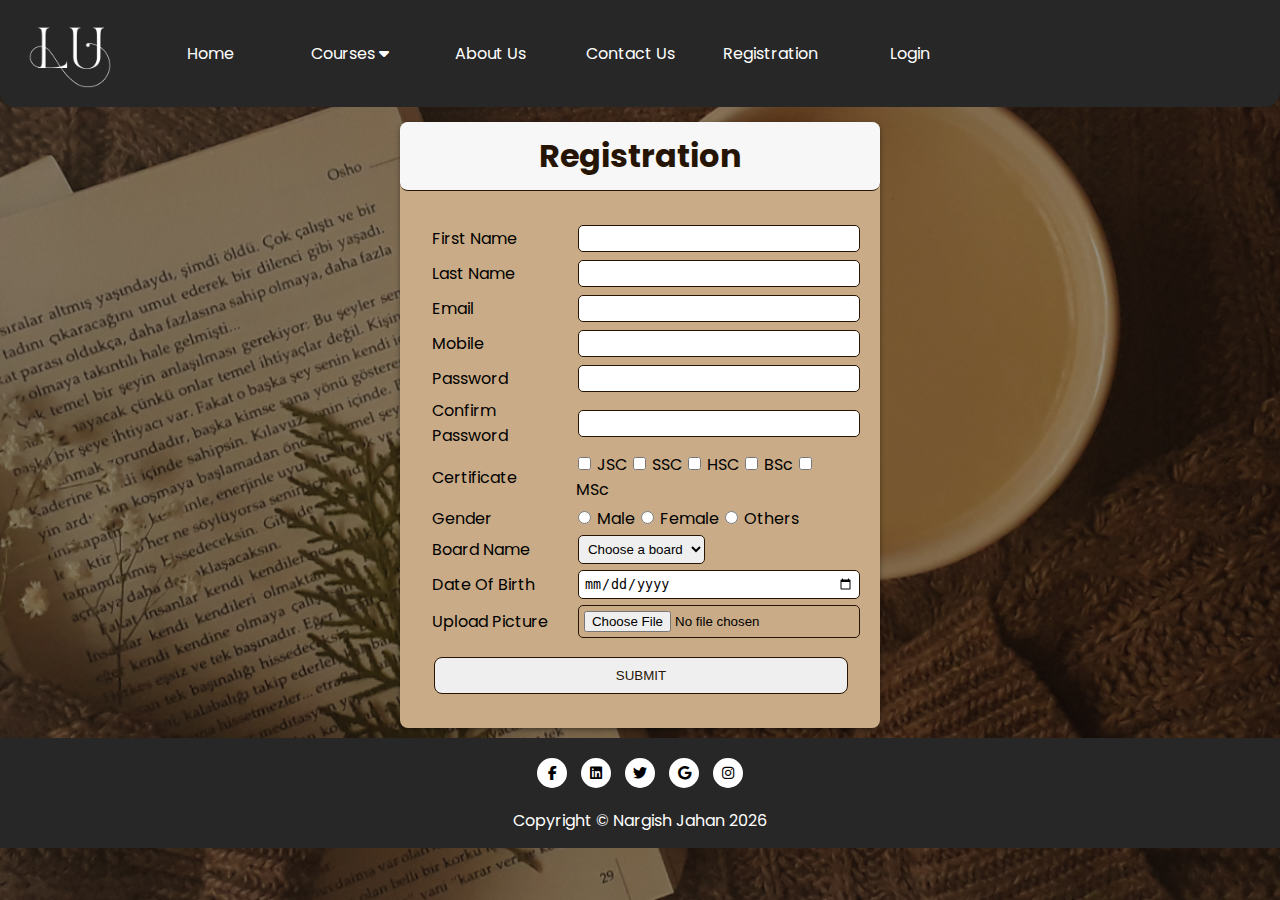
<file: registration.html>
<!DOCTYPE html>
<html lang="en">

<head>
    <meta charset="UTF-8">
    <meta http-equiv="X-UA-Compatible" content="IE=edge">
    <meta name="viewport" content="width=device-width, initial-scale=1.0">
    <link rel="stylesheet" href="registyle.css">
    <link rel="stylesheet" href="https://cdnjs.cloudflare.com/ajax/libs/font-awesome/6.1.1/css/all.min.css">
    <link rel="stylesheet" href="headerFooter.css">

    <title>Registration</title>
</head>

<body>
    <nav>
        <a href="index.html"> <img src="logo (3).png" alt="logo" id="logo">
        </a>

        <i class="fa fa-bars" onclick="showMenu()" id="show"></i>
        <i class="fa fa-bars" onclick="hideMenu()" id="hide"></i>

        <div class="nav-lists" id="navLinks">
            <ul>
                <li><a href="index.html">Home</a></li>
                <li><a href="#">Courses <i class="fa fa-caret-down"></i></a>
                    <ul>
                        <li><a href="oop.html">OOP</a></li>
                        <li><a href="java.html">JAVA</a></li>
                        <li><a href="toc.html">TOC</a></li>
                        <li><a href="ai.html">AI</a></li>
                        <li><a href="ml.html">ML</a></li>
                    </ul>
                </li>
                <li><a href="about.html">About Us</a></li>
                <li><a href="contactUs.html">Contact Us</a></li>
                <li><a href="registration.html">Registration</a></li>
                <li><a href="login.html">Login</a></li>
            </ul>
        </div>
    </nav>
    <div class="content-wrap">

        <div class="container">
            <div class="header">
                <h1>Registration</h1>
            </div>
            <form action="#" method="post" onsubmit="return formValidation()">
                <table>
                    <tr>
                        <td><label for="fname">First Name</label></td>
                        <td><input type="text" name="fname" id="fname"></td>
                    </tr>

                    <tr>
                        <td colspan="2" style="text-align: end;">
                            <i class="err-icon fas fa-exclamation-circle" id="efi"></i>
                            <small id="efname"></small>
                        </td>
                    </tr>

                    <tr>
                        <td><label for="lname">Last Name</label></td>
                        <td><input type="text" name="lname" id="lname"></td>
                    </tr>

                    <tr>
                        <td colspan="2" style="text-align: end;">
                            <i class="err-icon fas fa-exclamation-circle" id="eli"></i>
                            <small id="elname"></small>
                        </td>
                    </tr>

                    <tr>
                        <td><label for="email">Email</label></td>
                        <td><input type="email" name="email" id="email"></td>
                    </tr>
                    <tr>
                        <td colspan="2" style="text-align: end;">
                            <i class="err-icon fas fa-exclamation-circle" id="eei"></i>
                            <small id="eemail"></small>
                        </td>
                    </tr>
                    <tr>
                        <td><label for="mobile">Mobile</label></td>
                        <td><input type="number" name="mobile" id="mobile"></td>
                    </tr>
                    <tr>
                        <td colspan="2" style="text-align: end;">
                            <i class="err-icon fas fa-exclamation-circle" id="emi"></i>
                            <small id="emobile"></small>
                        </td>
                    </tr>
                    <tr>
                        <td><label for="pass">Password</label></td>
                        <td><input type="password" name="pass" id="pass"></td>
                    </tr>
                    <tr>
                        <td colspan="2" style="text-align: end;">
                            <i class="err-icon fas fa-exclamation-circle" id="epi"></i>
                            <small id="epass"></small>
                        </td>
                    </tr>
                    <tr>
                        <td><label for="cpass">Confirm Password</label></td>
                        <td><input type="password" name="cpass" id="cpass"></td>
                    </tr>
                    <tr>
                        <td colspan="2" style="text-align: end;">
                            <i class="err-icon fas fa-exclamation-circle" id="ecpi"></i>
                            <small id="ecpass"></small>
                        </td>
                    </tr>
                    <tr>
                        <td><label for="certificate">Certificate</label></td>
                        <td>
                            <input type="checkbox" name="check-certificate" id="jsc" value="JSC" class="checkbox">
                            <label>JSC</label>
                            <input type="checkbox" name="check-certificate" id="ssc" value="SSC" class="checkbox">
                            <label>SSC</label>
                            <input type="checkbox" name="check-certificate" id="hsc" value="HSC" class="checkbox">
                            <label>HSC</label>
                            <input type="checkbox" name="check-certificate" id="bsc" value="BSc" class="checkbox">
                            <label>BSc</label>
                            <input type="checkbox" name="check-certificate" id="msc" value="MSc" class="checkbox">
                            <label>MSc</label>
                        </td>
                    </tr>
                    <tr>
                        <td colspan="2" style="text-align: end;"><small id="echeck"></small></td>
                    </tr>
                    <tr>
                        <td><label for="gender">Gender</label></td>
                        <td>
                            <input type="radio" name="gender" value="Male" class="checkbox">
                            <label>Male</label>
                            <input type="radio" name="gender" value="Frmale" class="checkbox">
                            <label>Female</label>
                            <input type="radio" name="gender" value="Others" class="checkbox">
                            <label>Others</label>
                        </td>
                    </tr>

                    <tr>
                        <td><label for="board">Board Name</label></td>
                        <td>
                            <select name="board-name" id="board-name">
                                <option value="">Choose a board</option>
                                <option value="Sylhet">Sylhet</option>
                                <option value="Dhaka">Dhaka</option>
                                <option value="Chottogram">Chottogram</option>
                                <option value="Barisal">Barisal</option>
                                <option value="Cumilla">Cumilla</option>
                                <option value="Rajsahi">Rajsahi</option>
                            </select>
                        </td>
                    </tr>

                    <tr>
                        <td><label for="dob">Date Of Birth</label></td>
                        <td>
                            <input type="date" name="dob" id="dob">
                        </td>
                    </tr>
                    <tr>
                        <td><label for="pic-up">Upload Picture</label></td>
                        <td><input type="file" name="pic-up" id="pic-up"></td>
                        <td><small id="epic"></small></td>
                    </tr>

                    <tr>
                        <td colspan="2"> <input type="submit" name="submit" id="submit" value="SUBMIT" class="btn">
                        </td>
                    </tr>
                </table>
            </form>
        </div>
    </div>
    <footer class="bottom-container">
        <ul>
            <li><a href="https://www.facebook.com/jaaahaaan"><i class="fa-brands fa-facebook-f"></i></a></li>
            <li><a href="#"><i class="fa-brands fa-linkedin"></i></a></li>
            <li><a href="#"><i class="fa-brands fa-twitter"></i></a></li>
            <li><a href="#"><i class="fa-brands fa-google"></i></a></li>
            <li><a href="#"><i class="fa-brands fa-instagram"></i></a></li>
        </ul>
        <p>Copyright &copy; Nargish Jahan <span id="year"></span></p>
    </footer>
    <script src="menu.js"></script>
    <script src="validation.js"></script>

</body>

</html>
</file>
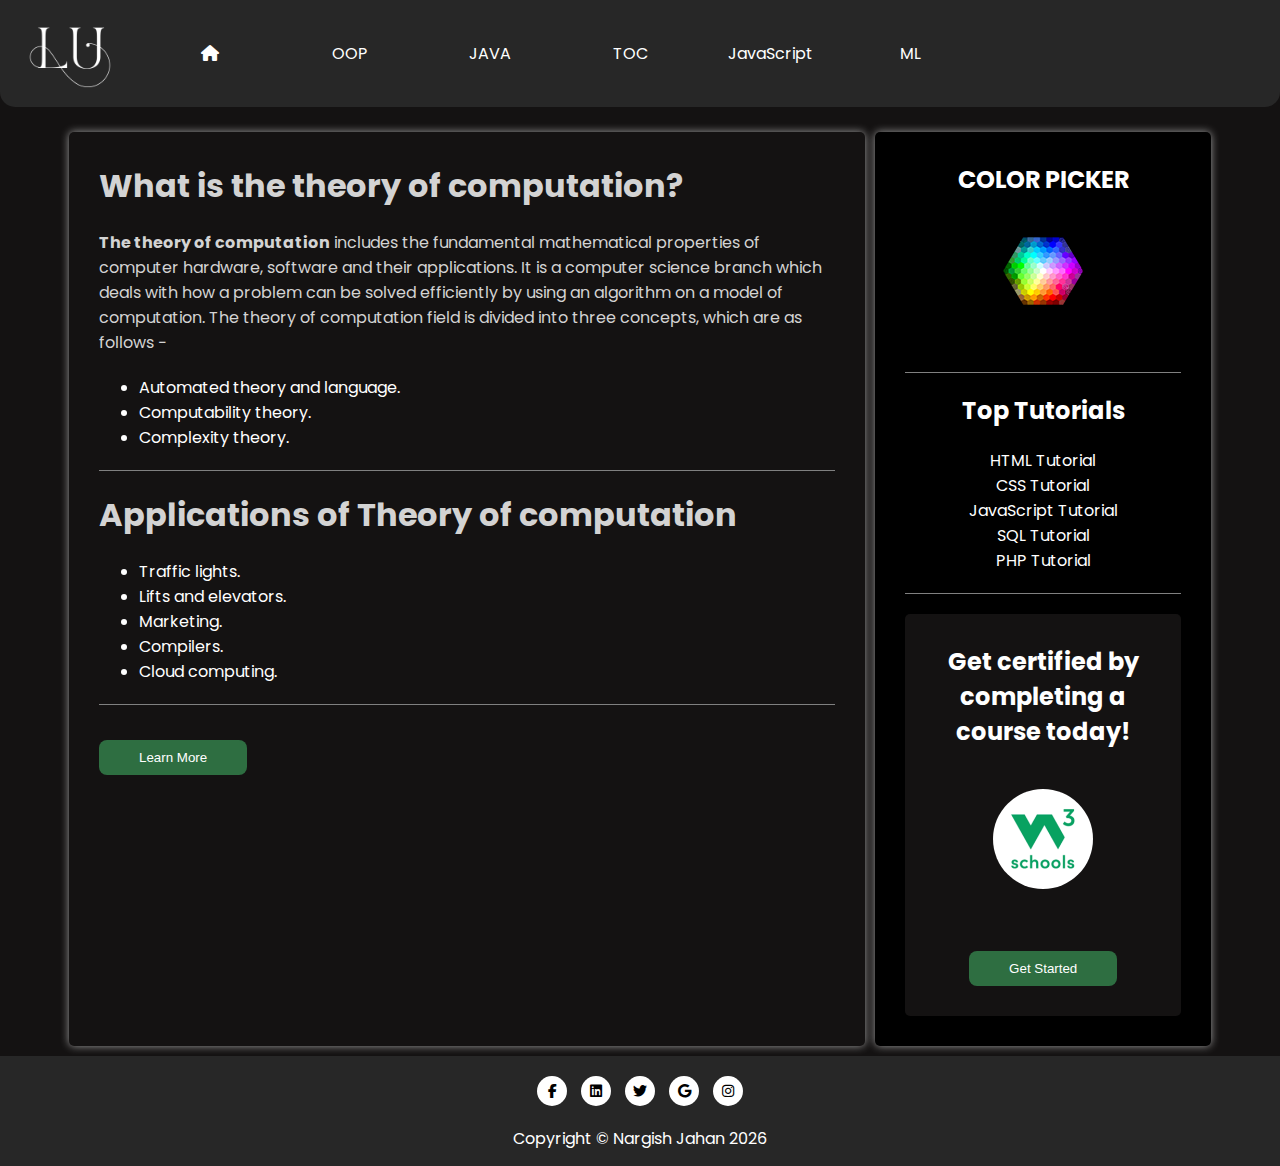
<file: toc.html>
<!DOCTYPE html>
<html lang="en">

<head>
    <meta charset="UTF-8">
    <meta http-equiv="X-UA-Compatible" content="IE=edge">
    <meta name="viewport" content="width=device-width, initial-scale=1.0">
    <link rel="stylesheet" href="courses.css">
    <link rel="stylesheet" href="https://cdnjs.cloudflare.com/ajax/libs/font-awesome/6.1.1/css/all.min.css">
    <link rel="stylesheet" href="headerFooter.css">
    <title>TOC</title>
</head>

<body>
    <nav>
        <a href="index.html"> <img src="logo (3).png" alt="logo" id="logo">
        </a>
        <i class="fa fa-bars" onclick="showMenu()" id="show"></i>
        <i class="fa fa-bars" onclick="hideMenu()" id="hide"></i>
        <div class="nav-lists" id="navLinks">
            <ul>
                <li><a href="index.html"><i class="fa fa-home"></i></a></li>
                <li><a href="oop.html">OOP</a> </li>
                <li><a href="java.html">JAVA</a></li>
                <li><a href="toc.html">TOC</a></li>
                <li><a href="js.html">JavaScript</a></li>
                <li><a href="ml.html">ML</a></li>
            </ul>
        </div>
    </nav>
    <div class="content-wrap">
        <div class="content">
            <h1>What is the theory of computation?</h1>
            <p><b>The theory of computation</b> includes the fundamental mathematical properties of computer hardware,
                software and their applications. It is a computer science branch which deals with how a problem can be
                solved efficiently by using an algorithm on a model of computation.

                The theory of computation field is divided into three concepts, which are as follows −
            <ul>
                <li>Automated theory and language.</li>
                <li>Computability theory.</li>
                <li>Complexity theory.</li>
            </ul>
            </p>
            <hr>
            <h1>Applications of Theory of computation</h1>
            <p>
            <ul>
                <li>Traffic lights.</li>
                <li>Lifts and elevators.</li>
                <li>Marketing.</li>
                <li>Compilers.</li>
                <li>Cloud computing.</li>
            </ul>
            </p>
            <hr>
            <button class="btn"><a href="#">Learn More</a></button>
        </div>

        <div class="content">
            <h2>COLOR PICKER</h2>
            <a href="https://www.w3schools.com/colors/colors_picker.asp"><img src="colorpicker2000.png"
                    alt="color picker"></a>

            <hr>
            <h2>Top Tutorials</h2>
            <p>
            <ul>
                <li><a href="https://www.w3schools.com/html/default.asp">HTML Tutorial</li></a>
                <li><a href="https://www.w3schools.com/css/default.asp">CSS Tutorial</li></a>
                <li><a href="https://www.w3schools.com/js/default.asp">JavaScript Tutorial</li></a>
                <li><a href="https://www.w3schools.com/sql/default.asp">SQL Tutorial</li></a>
                <li><a href="https://www.w3schools.com/php/default.asp">PHP Tutorial</li></a>
            </ul>
            </p>

            <hr>
            <div class="box">
                <h2>Get certified by completing a course today!</h2>
                <img src="large.webp" alt="w3schools" id="w3">
                <button class="btn"><a href="https://courses.w3schools.com/">Get Started</a></button>
            </div>
        </div>
    </div>
    <footer class="bottom-container">
        <ul>
            <li><a href="https://www.facebook.com/jaaahaaan"><i class="fa-brands fa-facebook-f"></i></a></li>
            <li><a href="#"><i class="fa-brands fa-linkedin"></i></a></li>
            <li><a href="#"><i class="fa-brands fa-twitter"></i></a></li>
            <li><a href="#"><i class="fa-brands fa-google"></i></a></li>
            <li><a href="#"><i class="fa-brands fa-instagram"></i></a></li>
        </ul>
        <p>Copyright &copy; Nargish Jahan <span id="year"></span></p>
    </footer>
    <script src="menu.js"></script>
</body>

</html>
</file>
<file: index.css>
* {
    padding: 0;
    margin: 0;
}

.header {
    background: url('bg2.png');
    background-size: cover;
    height: 100vh;
    width: 100%;
    background-position: center;
    background-size: cover;
    position: relative;
}



.datetime {
    color: #4e4e4e;
    font-family: 'Segoe UI', sans-serif;
    width: 340px;
    padding: 15px 10px;
    border: 2px solid #6a6e46;
    border-radius: 5px;
    margin: auto;
    align-items: center;
}

#date {
    font-size: 20px;
    text-align: center;
}

#clock {
    text-align: center;
}

.text {
    color: #4e4e4e;
    margin: 45px 25px 0;
    float: left;
    text-align: end;
}

.text h1 {
    font-size: 55px;
}

.text p {
    color: #6a6e46;
    font-size: 30px;
}

.banner {
    max-width: 90%;
    height: 300px;
    float: left;
    overflow: hidden;
    /*top-bottom right-left*/
    margin: 45px 25px 0;
    border-radius: 8px;
    box-shadow: 0 2px 5px rgba(0, 0, 0, 0.4);
}

.box-main {
    display: flex;
    justify-content: center;
    align-items: center;
    color: white;
    font-family: 'Segoe UI', Tahoma, Geneva, Verdana, sans-serif;
    max-width: 50%;
    margin: auto;
    height: 80%;
}

.btn {
    display: inline-block;
    border: 1px solid #6b2048;
    padding: 10px 40px;
    position: relative;
    color: #6b2048;
    cursor: pointer;
    text-decoration: none;
    border-radius: 8px;
    margin-top: 15px;
    background: none;
}

.btn:hover {
    color: #fff;
    background-color: #6b2048;
}

@media (max-width: 700px) {
    .text h1 {
        font-size: 50px;
    }

    .text p {
        color: #6a6e46;
        font-size: 30px;
    }
}
</file>
<file: headerFooter.css>
@import url('https://fonts.googleapis.com/css2?family=Poppins:wght@400;500;600;700&display=swap');

body {
    font-family: 'Poppins', sans-serif;
}

nav {
    display: flex;
    align-items: center;
    background-color: #272727;
    margin-bottom: 15px;
    border-bottom-left-radius: 15px;
    border-bottom-right-radius: 15px;
}

nav img {
    padding: 0 20px;
    width: 100px;
    border-radius: 50%;
}

.nav-lists ul li {
    list-style: none;
    display: block;
    padding: 8px 10px;
}

.nav-lists li {
    list-style: none;
    width: 120px;
    height: 40px;
    line-height: 40px;
    float: left;
    background-color: #272727;
}

.nav-lists li a {
    display: block;
    color: white;
    text-align: center;
    text-decoration: none;
}

.nav-lists li::after {
    display: block;
    content: '';
    width: 0%;
    height: 2px;
    background: rgb(201, 172, 135);
    margin: auto;
    transition: 0.5s;
}

.nav-lists li:hover::after {
    width: 100px;
}

.nav-lists li a:hover {
    display: block;
    border-radius: 5px;
    text-align: center;
    text-decoration: none;
}


.nav-lists ul ul {
    display: none;
}

.nav-lists ul li:hover ul {
    display: flex;
    position: relative;
    flex-direction: column;
    color: #fff;
}




.box-main {
    display: flex;
    justify-content: center;
    align-items: center;
    color: white;
    font-family: 'Segoe UI', Tahoma, Geneva, Verdana, sans-serif;
    max-width: 50%;
    margin: auto;
    height: 80%;
}


nav .fa-bars {
    display: none;
    position: absolute;
}


/*-----
Footer
------*/
.bottom-container {
    background-color: #272727;
    text-align: center;
    padding: 15px;
}

.bottom-container ul {
    padding: 0;
    margin: 0;
}

.bottom-container ul li {
    list-style: none;
    display: inline-block;
    margin-left: 5px;
    margin-right: 5px;
    margin-top: 5px;
}

.bottom-container ul li a {
    display: block;
    width: 30px;
    text-align: center;
    background-color: #fff;
    border-radius: 50px;
}

.bottom-container ul li a i {
    font-size: 14px;
    line-height: 30px;
    color: #000;
}

.bottom-container ul li a i:hover {
    color: rgb(99, 61, 79);
}

.bottom-container p {
    color: white;
    margin-top: 20px;
}

@media (max-width: 700px) {
    #clock {
        margin: 0;
    }

    #logo {
        display: absolute;
        top: 30px;
        right: 30px;
    }

    nav {
        display: flex;
        flex-direction: column;
        text-align: center;
        background-color: #272727;
    }

    .nav-lists li {
        list-style: none;
        width: 97%;
        height: auto;
        line-height: 40px;
        background-color: #272727;
    }

    #show {
        display: block;
    }

    nav .fa-bars {
        color: white;
        cursor: pointer;
        position: absolute;
        top: 50px;
        right: 30px;
        padding: 10px;
    }

    .nav-lists {
        position: absolute;
        height: 100vh;
        width: 100%;
        display: none;
        margin-top: 90px;
        border-radius: 5px;
    }

}
</file>
<file: about.css>
* {
    padding: 0;
    margin: 0;
}

body {
    background: linear-gradient(rgba(0, 0, 0, 0.5), rgba(0, 0, 0, 0.5)), url(book.png);
    background-position: center;
    background-size: cover;
    align-items: center;
}

.about {
    width: 90%;
    height: auto;
    margin: auto;
    display: flex;
    flex-wrap: wrap;
}

.about-1 {
    margin: 30px;
    padding: 5px;
}

.about-1 h1 {
    text-align: center;
    color: #ffffff;
    font-weight: bold;
    font-size: 40px;
}

.about-1 p {
    font-size: 18px;
    text-align: center;
    padding: 3px;
    color: #fff;
}

.about-2 {
    width: 90%;
    height: auto;
    margin: auto;
    display: flex;
    flex-wrap: wrap;
}

.content {
    padding: 40px 30px;
    margin: 10px 5px;
    text-align: center;
}

.content i {
    font-size: 30px;
    margin: 0;
    display: block;
}

.content h3 {
    font-size: 20px;
    margin: 10px;
}

.content hr {
    width: 50%;
    height: 1px;
    background: rgb(238, 191, 104);
    margin: auto;
    border: none;
}

.content p {
    margin-top: 10px;
}

.content:nth-child(1) {
    flex: 20%;
    color: #fff;
    background: #261504;
    box-shadow: 0 0 8px rgba(250, 250, 250, 0.6);
    border-radius: 5px;
    padding: 40px 30px;
}

.content:nth-child(1):hover {
    background-color: #5c340d;
    cursor: pointer;
}

.content:nth-child(2) {
    flex: 20%;
    border-radius: 5px;
    color: #fff;
    background: black;
    box-shadow: 0 0 8px rgba(250, 250, 250, 0.6);
    padding: 40px 30px;
}

.content:nth-child(2):hover {
    background-color: #1d1d1d;
    cursor: pointer;
}

.content:nth-child(3) {
    flex: 20%;
    color: #fff;
    background: #261504;
    box-shadow: 0 0 8px rgba(250, 250, 250, 0.6);
    border-radius: 5px;
    padding: 40px 30px;
}

.content:nth-child(3):hover {
    background-color: #5c340d;
    cursor: pointer;
}

.content:hover hr {
    background-color: #fff;
}
</file>
<file: contactus.css>
* {
    margin: 0;
    padding: 0;
}

body {
    background: linear-gradient(rgba(0, 0, 0, 0.5), rgba(0, 0, 0, 0.5)), url(book.png);
    background-position: center;
    background-size: cover;
    align-items: center;
}

.contact-wrap {
    width: 90%;
    height: auto;
    margin: auto;
    display: flex;
    flex-wrap: wrap;
}

.content {
    padding: 40px 30px;
    margin: 10px 5px;

}

.content:nth-child(1) {
    flex: 20%;
    color: #fff;
    background: #221303;
    box-shadow: 0 0 8px rgba(250, 250, 250, 0.6);
    border-radius: 5px;
}

.content:nth-child(2) {
    flex: 20%;
    border-radius: 5px;
    background: black;
    box-shadow: 0 0 8px rgba(250, 250, 250, 0.6);
}

.content:nth-child(3) {
    flex: 20%;
    padding: 0;
    box-shadow: 0 0 8px rgba(250, 250, 250, 0.6);

}

.content h1 {
    font-size: 24px;
    color: #fff;
    font-weight: 500;
    margin-bottom: 20px;
}

.content h2 {
    font-size: 20px;
    font-weight: 400;
    margin-bottom: 10px;
}

.content h2 i {
    font-size: 12px;
    width: 30px;
    height: 30px;
    margin-right: 10px;
    background: #f5f5f5;
    color: #000;
    border-radius: 50px;
    line-height: 30px;
    text-align: center;
}

.content p {
    font-size: 14px;
    font-weight: 300;
    margin-bottom: 20px;
    margin-left: 40px;
}

address {
    font-size: 14px;
    font-weight: 300;
    margin-bottom: 20px;
    margin-left: 40px;
}

.content form {
    width: 100%;
    height: 100%;
}

.content form i {
    display: none;
    color: red;
    font-size: 14px;
}

small {
    color: red;
}

.content input {
    width: 100%;
    height: 40px;
    margin-top: 20px;
    border: 1px solid #fff;
    border-radius: 4px;
    outline: none;
    padding-left: 12px;
    background: transparent;
    color: white;
    font-size: 12px;
    box-sizing: border-box;
}

.content input::placeholder {
    color: floralwhite;
}

.content textarea {
    width: 100%;
    height: 140px;
    margin-top: 20px;
    border: 1px solid #fff;
    border-radius: 4px;
    outline: none;
    padding: 12px;
    background: transparent;
    color: white;
    font-size: 14px;
    box-sizing: border-box;

}

.content textarea::placeholder {
    color: floralwhite;
}

.content-btn {
    width: 100%;
    height: 40px;
    border: 1px solid #fff;
    border-radius: 4px;
    outline: none;
    padding: 5px;
    background: transparent;
    color: white;
    font-size: 12px;
    cursor: pointer;
}

.content iframe {
    width: 100%;
    height: 100%;
    border-radius: 5px;
}
</file>
<file: courses.css>
* {
    margin: 0;
    padding: 0;
}

body {
    background-color: #141212;
    color: white;
    align-items: center;
}

nav img {
    padding: 0 20px;
    width: 70px;
    border-radius: 50%;
}

.menu {
    display: flex;
    background-color: #000000;
    align-items: center;
}

.menu a {
    text-decoration: none;
    padding: 20px;
    color: lightgrey;
}

.menu a:hover {
    background-color: rgb(74, 151, 97);
}

.menu i {
    color: #fff;

}

.content-wrap {
    width: 90%;
    height: auto;
    margin: auto;
    display: flex;
    flex-wrap: wrap;
}

.content {
    padding: 30px;
    margin: 10px 5px;
}

.content:nth-child(1) {
    flex: 50%;
    color: #fff;
    box-shadow: 0 0 8px rgba(250, 250, 250, 0.6);
    border-radius: 5px;
}

#oops {
    background-color: lightgray;
    padding: 20px;
    max-width: 400px;
    border-radius: 5px;
    margin: auto;
}

.content:nth-child(2) {
    flex: 10%;
    text-align: center;
    border-radius: 5px;
    background: black;
    box-shadow: 0 0 8px rgba(250, 250, 250, 0.6);
}

.content h1 {
    margin-bottom: 20px;
    color: lightgray;
}

.content p {
    margin-bottom: 20px;
    color: lightgray;
}

.content img {
    margin: 40px;
}

.content hr {
    width: 100%;
    height: 1px;
    margin: 20px 0;
    background: grey;
    border: none;
}

.content a {
    text-decoration: none;
    color: #fff;
    font: sans-serif;
}

.content a:hover {
    color: rgb(74, 151, 97);
    font: sans-serif;
}

.content:nth-child(1) ul li {
    margin-left: 40px;
}

.content:nth-child(2) ul li {
    text-align: center;
    list-style: none;
}

.box {
    background-color: #141212;
    padding: 30px;
    border-radius: 5px;
}

#w3 {
    border-radius: 50%;
    width: 100px;
    height: 100px;
}

.content .btn {
    border: none;
    padding: 10px 40px;
    color: #fff;
    cursor: pointer;
    border-radius: 8px;
    margin-top: 15px;
    background-color: rgb(46, 110, 65);
}

.btn a:hover {
    color: #fff;
}

.btn:hover {
    background-color: rgb(74, 151, 97);
}

@media (max-width: 600px) {
    .menu {
        flex-direction: column;
        border-radius: 5px;
    }

    .menu a {
        width: 100%;
        text-align: center;
        margin-top: 2px;
        padding: 10px;
        background-color: black;
    }

    #oops {
        max-width: 200px;
    }
}
</file>
<file: login.css>
* {
    padding: 0px;
    margin: 0px;
}

body {
    width: 100%;
    min-height: 100vh;
    background: linear-gradient(rgba(0, 0, 0, 0.3), rgba(0, 0, 0, 0.3)), url(Green.png);
    background-position: center;
    background-size: cover;
}

.content-wrap {
    margin: 10%;
    height: 70vh;
}

.container {
    background-color: rgb(201, 172, 135);
    border-radius: 8px;
    box-shadow: 0 2px 5px rgba(0, 0, 0, 0.4);
    max-width: 400px;
    margin: auto;
}

.header {
    background-color: #f7f7f7;
    color: #261504;
    border-bottom: 1px solid #261504;
    text-align: center;
    overflow: hidden;
    border-radius: 8px;
    padding: 10px;
}

table {
    margin: auto;
    padding: 20px;
}

table input {
    padding: 5px;
    margin: 5px;
    border-radius: 5px;
    border: 1px solid #261504;
}

.container form i {
    display: none;
    color: red;
    font-size: 14px;
}

small {
    color: red;
}

table input:not(.checkbox) {
    width: 100%;
}

.btn {
    border: 1px solid #261504;
    padding: 10px 40px;
    color: #261504;
    cursor: pointer;
    border-radius: 8px;
    margin-top: 15px;
}


.btn:hover {
    color: #fff;
    background-color: #261504;
}
</file>
<file: registyle.css>
* {
    padding: 0px;
    margin: 0px;
}

body {
    width: 100%;
    min-height: 100vh;
    background: linear-gradient(rgba(0, 0, 0, 0.3), rgba(0, 0, 0, 0.3)), url(Green.png);
    background-position: center;
    background-size: cover;
    align-items: center;
}

.content-wrap {
    margin: 10px;
}

.container {
    background-color: rgb(201, 172, 135);
    border-radius: 8px;
    box-shadow: 0 2px 5px rgba(0, 0, 0, 0.4);
    max-width: 480px;
    margin: auto;
}

.header {
    background-color: #f7f7f7;
    color: #261504;
    border-bottom: 1px solid #261504;
    text-align: center;
    overflow: hidden;
    border-radius: 8px;
    padding: 10px;
}

table {
    padding: 30px;
    margin: auto;
}

table input {
    padding: 5px;
    margin: 2px;
    border-radius: 5px;
    border: 1px solid #261504;
}

#board-name {
    padding: 5px;
    margin: 2px;
    border-radius: 5px;
    border: 1px solid #261504;
}

.container form i {
    display: none;
    color: red;
    font-size: 14px;
}

small {
    color: red;
}

table input:not(.checkbox) {
    width: 100%;
}

.btn {
    border: 1px solid #261504;
    padding: 10px 40px;
    color: #261504;
    cursor: pointer;
    border-radius: 8px;
    margin-top: 15px;
}


.btn:hover {
    color: #fff;
    background-color: #261504;
}
</file>
